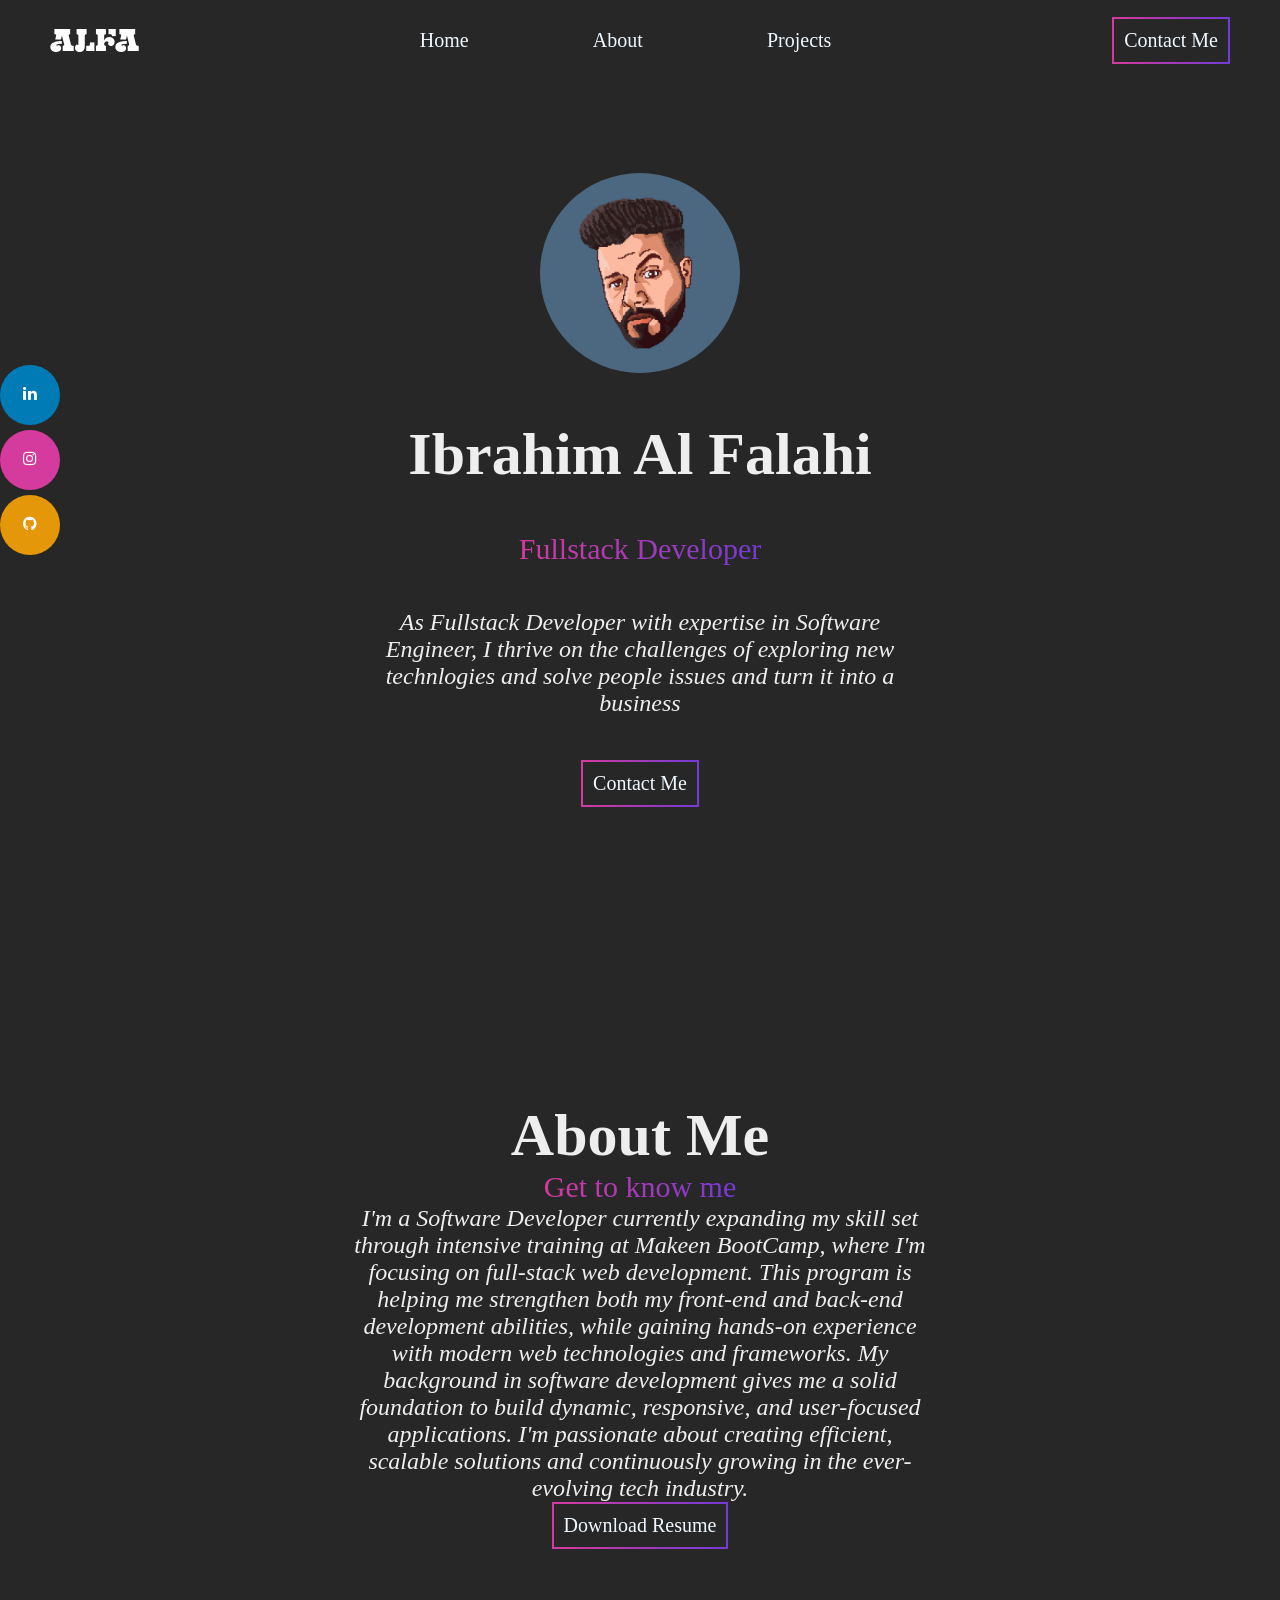
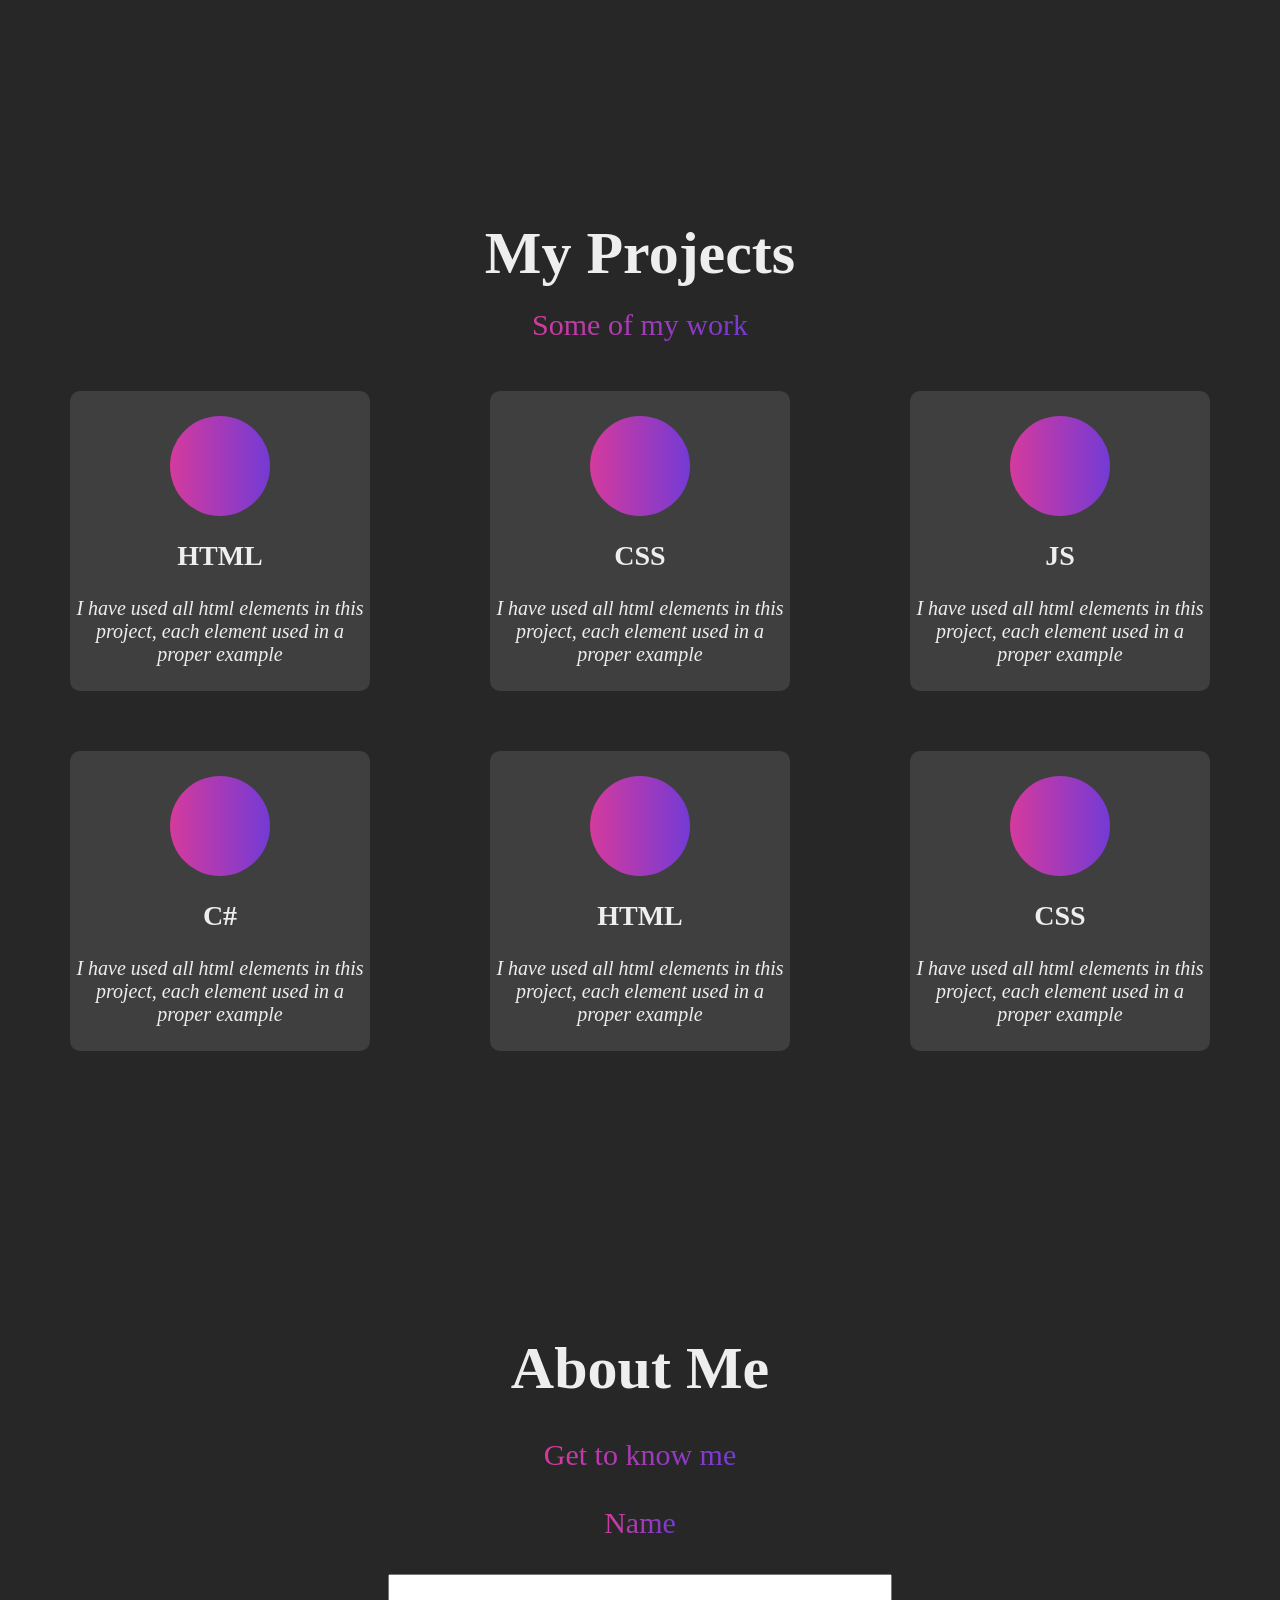
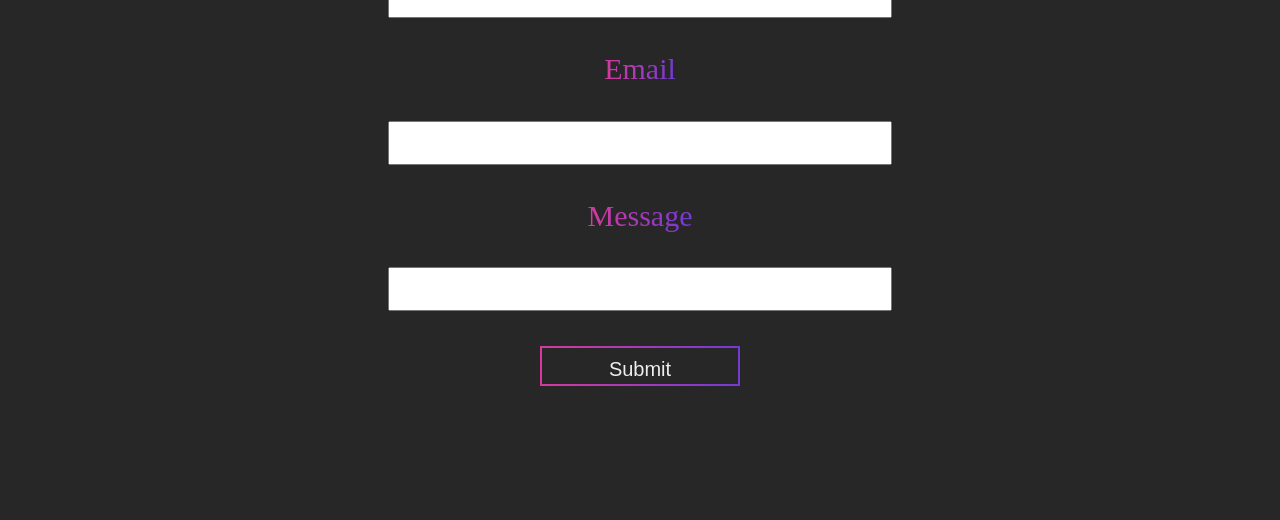
<file: My portfolio/index.html>
<!DOCTYPE html>
<html lang="en">
<head>
    <meta charset="UTF-8">
    <meta name="viewport" content="width=device-width, initial-scale=1.0">
    <link rel="stylesheet" href="./asset/css/index.css">
    <link rel="stylesheet" href="https://cdnjs.cloudflare.com/ajax/libs/font-awesome/4.7.0/css/font-awesome.min.css">

    <title>Home</title>
</head>
<body>
    <div class="nav">
        <div class="logo">
            <h1>Alfa</h1>
        </div>
        <div class="tabs">
            <ul>
                <li><a href="#">Home</a></li>
                <li><a href="#">About</a></li>
                <li><a href="#">Projects</a></li>
            </ul>
        </div>
        <div class="contact">
            <a>Contact Me</a>
        </div>
    </div>
    <div class="social-icons">
        <a href="#" class="fa fa-linkedin"></a>
        <a href="#" class="fa fa-instagram"></a>
        <a href="#" class="fa fa-github"></a>

    </div>
    <div class="main-content">
        <div class="home">
            <div class="img">
                <img src="./asset/img/me.jpeg">
            </div>
            <div class="name">
                <h1>Ibrahim Al Falahi</h1>
            </div>
            <div class="title">
                <h2>Fullstack Developer</h2>
            </div>
            <div class="description">
                <p>As Fullstack Developer with expertise in Software Engineer,
                    I thrive on the challenges of exploring new technlogies 
                   and solve people issues and turn it into a business </p>
            </div>
            <div class="contact-button">
                <a>Contact Me</a>
            </div>
        </div>
        <div class="about">
            <div class="title">
                <h1>About Me</h1>
            </div>
            <div class="lable">
                <h2>Get to know me</h2>
            </div>
            <div class="description">
                <p>I'm a Software Developer currently expanding my skill set through intensive training at Makeen BootCamp, where I'm focusing on full-stack web development. This program is helping me strengthen both my front-end and back-end development abilities, while gaining hands-on experience with modern web technologies and frameworks. My background in software development gives me a solid foundation to build dynamic, responsive, and user-focused applications. I'm passionate about creating efficient, scalable solutions and continuously growing in the ever-evolving tech industry.</p>
            </div>
            <div class="contact-button">
                <a>Download Resume</a>
            </div>
        </div>
        <div class="projects">
            <div class="title">
                <h1>My Projects</h1>
            </div>
            <div class="lable">
                <h2>Some of my work</h2>
            </div>
            <div class="project-list">
                <div class="box">
                    <div class="icon">

                    </div>
                    <div class="project-title">
                        <h3>HTML</h3>
                    </div>
                    <div class="prject-description">
                        <p>I have used all html elements in this project, each element used in a proper example</p>
                    </div>
                </div>
                <div class="box">
                    <div class="icon">

                    </div>
                    <div class="project-title">
                        <h3>CSS</h3>
                    </div>
                    <div class="prject-description">
                        <p>I have used all html elements in this project, each element used in a proper example</p>
                    </div>
                </div>
                <div class="box">
                    <div class="icon">

                    </div>
                    <div class="project-title">
                        <h3>JS</h3>
                    </div>
                    <div class="prject-description">
                        <p>I have used all html elements in this project, each element used in a proper example</p>
                    </div>
                </div>
                <div class="box">
                    <div class="icon">

                    </div>
                    <div class="project-title">
                        <h3>C#</h3>
                    </div>
                    <div class="prject-description">
                        <p>I have used all html elements in this project, each element used in a proper example</p>
                    </div>
                </div>
                <div class="box">
                    <div class="icon">

                    </div>
                    <div class="project-title">
                        <h3>HTML</h3>
                    </div>
                    <div class="prject-description">
                        <p>I have used all html elements in this project, each element used in a proper example</p>
                    </div>
                </div>
                <div class="box">
                    <div class="icon">

                    </div>
                    <div class="project-title">
                        <h3>CSS</h3>
                    </div>
                    <div class="prject-description">
                        <p>I have used all html elements in this project, each element used in a proper example</p>
                    </div>
                </div>
                
                
            </div>
        </div>
        <div class="contact-form">
            <div class="title">
                <h1>About Me</h1>
            </div>
            <div class="lable">
                <h2>Get to know me</h2>
            </div>
            <label for="">Name</label>
            <input type="text">
            <label for="">Email</label>
            <input type="text">
            <label for="">Message</label>
            <input type="text">
            <button>Submit</button>
        </div>
    </div>
</body>
</html>
</file>
<file: My portfolio/asset/css/index.css>
@import url('https://fonts.googleapis.com/css2?family=Exile&display=swap');

* {
    position: relative;
  margin: 0px;
  padding: 0px;
  
}

.nav {
  position: sticky;
  display: flex;
  justify-content: space-between;
  align-items: center;
  height: 5rem;
  top: 0px;
  background-color: #272727;
  /* box-shadow: 0 0 50px #404B69; */
  z-index: 100;
}
.logo {
    margin-left: 50px;
  align-items: center;
  /* position: absolute;
    top:  1.25rem; */
}
.logo h1 {
  /* display: inline; */
  font-family: "Exile", system-ui;
  font-weight: 400;
  font-style: normal;
  color: white;
}

.tabs {
  display: flex;
  width: 50%;

  /* position: absolute;
    display: inline;
    right: 1.25rem;
    top:  50%; */
}
.tabs ul {
  width: 100%;
  display: flex;
  align-items: center;
  justify-content: space-evenly;
list-style-type: none;
}

.tabs ul li {
  padding: 10px;
  
  /* display: inline;
     */
}
.tabs ul li:hover {
  background-color: rgba(255, 255, 255, 0.5);
  border-radius: 10px;
}
.tabs ul li a {
  /* display: inline;
    margin: 5px;
    
     */
  font-size: 20px;
  text-decoration: none;
  color: aliceblue;
}

.contact{
    margin-right: 50px;
    border: 2px white solid;
    padding: 10px;
    border-image-source: linear-gradient(to left, #743ad5, #d53a9d);
    /* border-radius: 20%; */
    border-image-slice:1;
    border-width: 2px;
}
.contact a{
    color: aliceblue;
    text-decoration: none;
    font-size: 20px;
    
}
.main-content{
    background-color: #272727;
}
.social-icons{
    position: fixed;
    top: 40%;
    left: 0%;
    height: 200px;
    display: flex;
    flex-direction: column;
    justify-content: space-evenly;
    z-index: 100;
}

.fa {
  padding: 20px;
  font-size: 30px;
  height: 20px;
  width: 20px;
  text-align: center;
  text-decoration: none;
  border-radius: 50%;
}

.fa:hover {
  opacity: 0.7;
}


.fa-instagram {
  background: #d53a9d;
  color: white;
}

.fa-linkedin {
  background: #007bb5;
  color: white;
}

.fa-github {
  background: #e49709;
  color: white;
}

.home{
    height: 80vh;
    display: flex;
    justify-content: space-evenly;
    flex-direction: column;
    align-items: center;
    padding-bottom: 200px;
    padding-top: 50px;
}
.home img{
    width: 200px;
    height: 200px;
    border-radius: 50%;
    
}
.name h1{
    font-size: 60px;
    font-weight: bold;
    color: #EEEEEE;
}

.title h2{
    font-size: 30px;
    font-weight: 300;
    background: linear-gradient(to left, #743ad5, #d53a9d);
    background-clip: text;
      color: transparent;
}
.description{
width: 45%;
}
.description p{
    font-size: 24px;
    color: #EEEEEE;
    font-style: italic;
    text-align: center;
    
}

.contact-button{
    border: 2px white solid;
    padding: 10px;
    border-image-source: linear-gradient(to left, #743ad5, #d53a9d);
    /* border-radius: 20%; */
    border-image-slice:1;
    border-width: 2px;
}
.contact-button a{
    color: aliceblue;
    text-decoration: none;
    font-size: 20px;
    
}

.about{
    height: 50vh;
    display: flex;
    justify-content: space-evenly;
    flex-direction: column;
    align-items: center;
    padding-bottom: 200px;
    padding-top: 50px;
}
.title h1{
    font-size: 60px;
    font-weight: bold;
    color: #EEEEEE;
}

.lable h2{
    font-size: 30px;
    font-weight: 300;
    background: linear-gradient(to left, #743ad5, #d53a9d);
    background-clip: text;
      color: transparent;
}

.projects{
    height: 100vh;
    display: flex;
    justify-content: space-evenly;
    flex-direction: column;
    align-items: center;
    padding-bottom: 200px;
    padding-top: 50px;
}

.project-list{
    display: flex;
    justify-content: space-evenly;
    flex-wrap: wrap;
    align-content: flex-start;

}

.box{
    width: 300px;
    height: 300px;
    margin: 30px 50px;
    background-color: #3f3f3f;
    border-radius: 10px;
    display: flex;
    justify-content: space-evenly;
    align-items: center;
    flex-direction:column;
}
.icon{
    width: 100px;
    height: 100px;
    border-radius: 50%;
    background: linear-gradient(to left, #743ad5, #d53a9d);
}
.project-title h3{
    font-size: 28px;
    font-weight: bold;
    color: #EEEEEE;
}

.prject-description p{
    font-size: 20px;
    font-style: italic;
    text-align: center;
    color: #EEEEEE;
    
}
.contact-form{
    height: 80vh;
    width: 25%;
    margin: 0px auto;
    display: flex;
    flex-direction: column;
    justify-content: space-evenly;
    padding-bottom: 100px;
    align-items: center;

}

.contact-form label{
    font-size: 30px;
    font-weight: 300;
    background: linear-gradient(to left, #743ad5, #d53a9d);
    background-clip: text;
      color: transparent;
}

.contact-form input{
    height: 40px;
    width: 500px;
}
.contact-form button{
    height: 40px;
    width: 200px;
    margin: 0 auto;
    border: 2px white solid;
    padding: 10px;
    border-image-source: linear-gradient(to left, #743ad5, #d53a9d);
    /* border-radius: 20%; */
    border-image-slice:1;
    border-width: 2px;
    text-decoration: none;
    font-size: 20px;
    color: #EEEEEE;
    background: none;
}
</file>
